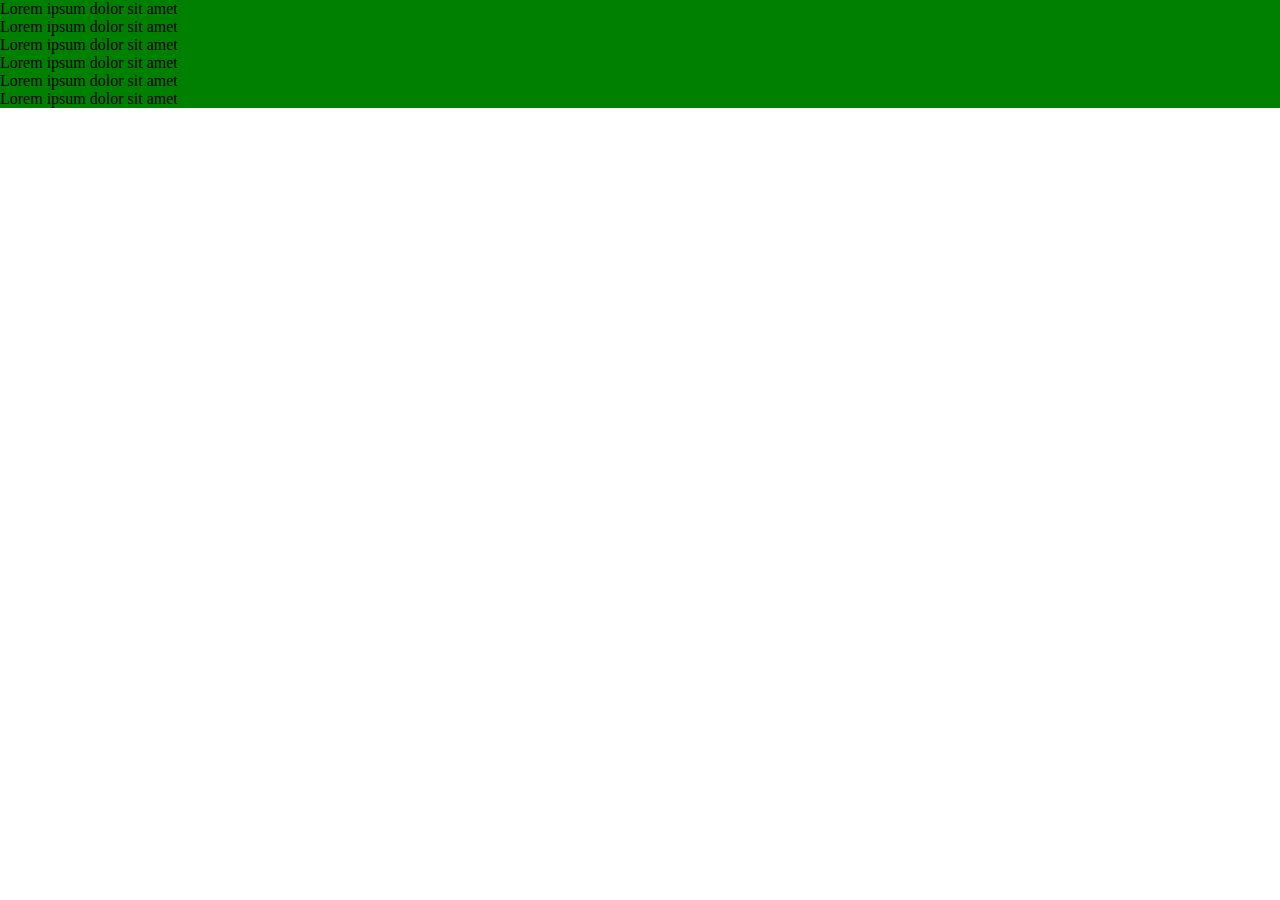
<file: test/index.html>
<!DOCTYPE html>
<html lang="en">
<head>
    <meta charset="UTF-8">
    <title>Title</title>
    <link rel="stylesheet" href="teststyle.css">
</head>
<body>

<section class="container">

    <div class="item">
        <p>Lorem ipsum dolor sit amet</p>
    </div>
    <div class="item">
        <p>Lorem ipsum dolor sit amet</p>
    </div>
    <div class="item">
        <p>Lorem ipsum dolor sit amet</p>
    </div>
    <div class="item">
        <p>Lorem ipsum dolor sit amet</p>
    </div>
    <div class="item">
        <p>Lorem ipsum dolor sit amet</p>
    </div>
    <div class="item">
        <p>Lorem ipsum dolor sit amet</p>
    </div>

</section>

</body>
</html>
</file>
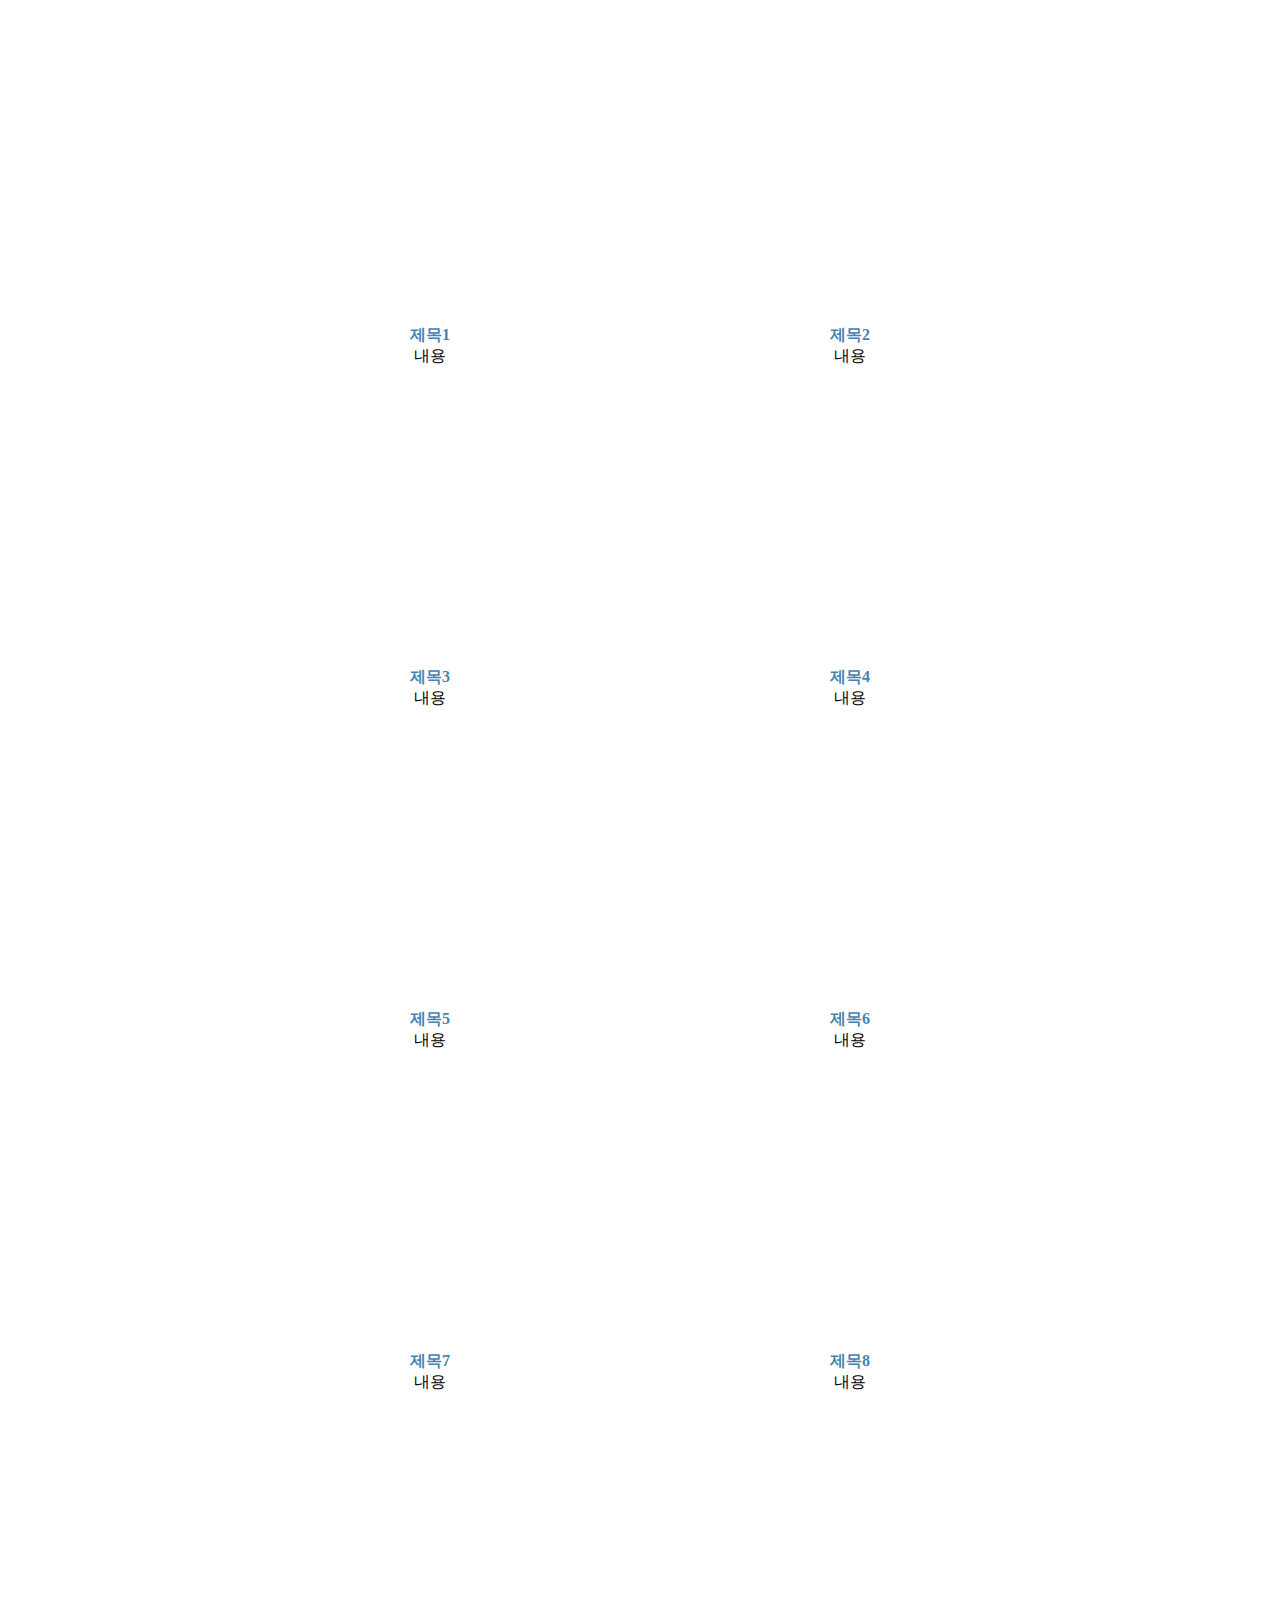
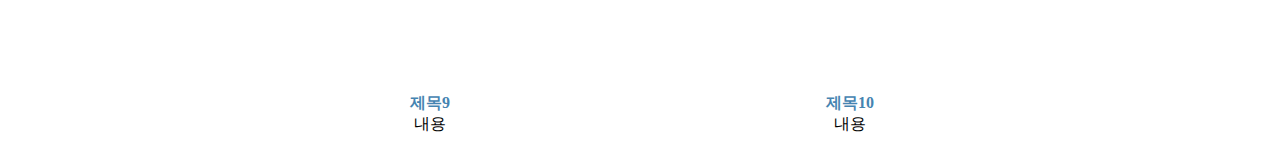
<file: flexbox.html>
<head>
    <meta charset="UTF-8">
    <title>Flexbox Layout Example</title>
    <link rel="stylesheet" href="flexbox.css">

</head>
<body>

<section class="cases-links" >
    <div class="wrapper">

        <div class="gallery-container">
            <div class="gallery-items">
                <div class="gallery-item">
                </div>
                <div class="title"><strong>제목1</strong></div>
                <div class="desc">내용</div>
            </div>

            <div class="gallery-items">
                <div class="gallery-item">
                </div>
                <div class="title"><strong>제목2</strong></div>
                <div class="desc">내용</div>
            </div>

            <div class="gallery-items">
                <div class="gallery-item">
                </div>
                <div class="title"><strong>제목3</strong></div>
                <div class="desc">내용</div>
            </div>

            <div class="gallery-items">
                <div class="gallery-item">
                </div>
                <div class="title"><strong>제목4</strong></div>
                <div class="desc">내용</div>
            </div>

            <div class="gallery-items">
                <div class="gallery-item">
                </div>
                <div class="title"><strong>제목5</strong></div>
                <div class="desc">내용</div>
            </div>

            <div class="gallery-items">
                <div class="gallery-item">
                </div>
                <div class="title"><strong>제목6</strong></div>
                <div class="desc">내용</div>
            </div>

            <div class="gallery-items">
                <div class="gallery-item">
                </div>
                <div class="title"><strong>제목7</strong></div>
                <div class="desc">내용</div>
            </div>

            <div class="gallery-items">
                <div class="gallery-item">
                </div>
                <div class="title"><strong>제목8</strong></div>
                <div class="desc">내용</div>
            </div>

            <div class="gallery-items">
                <div class="gallery-item">
                </div>
                <div class="title"><strong>제목9</strong></div>
                <div class="desc">내용</div>
            </div>

            <div class="gallery-items">
                <div class="gallery-item">
                </div>
                <div class="title"><strong>제목10</strong></div>
                <div class="desc">내용</div>
            </div>
        </div>
    </div>
</section>


</body>
</html>
</file>
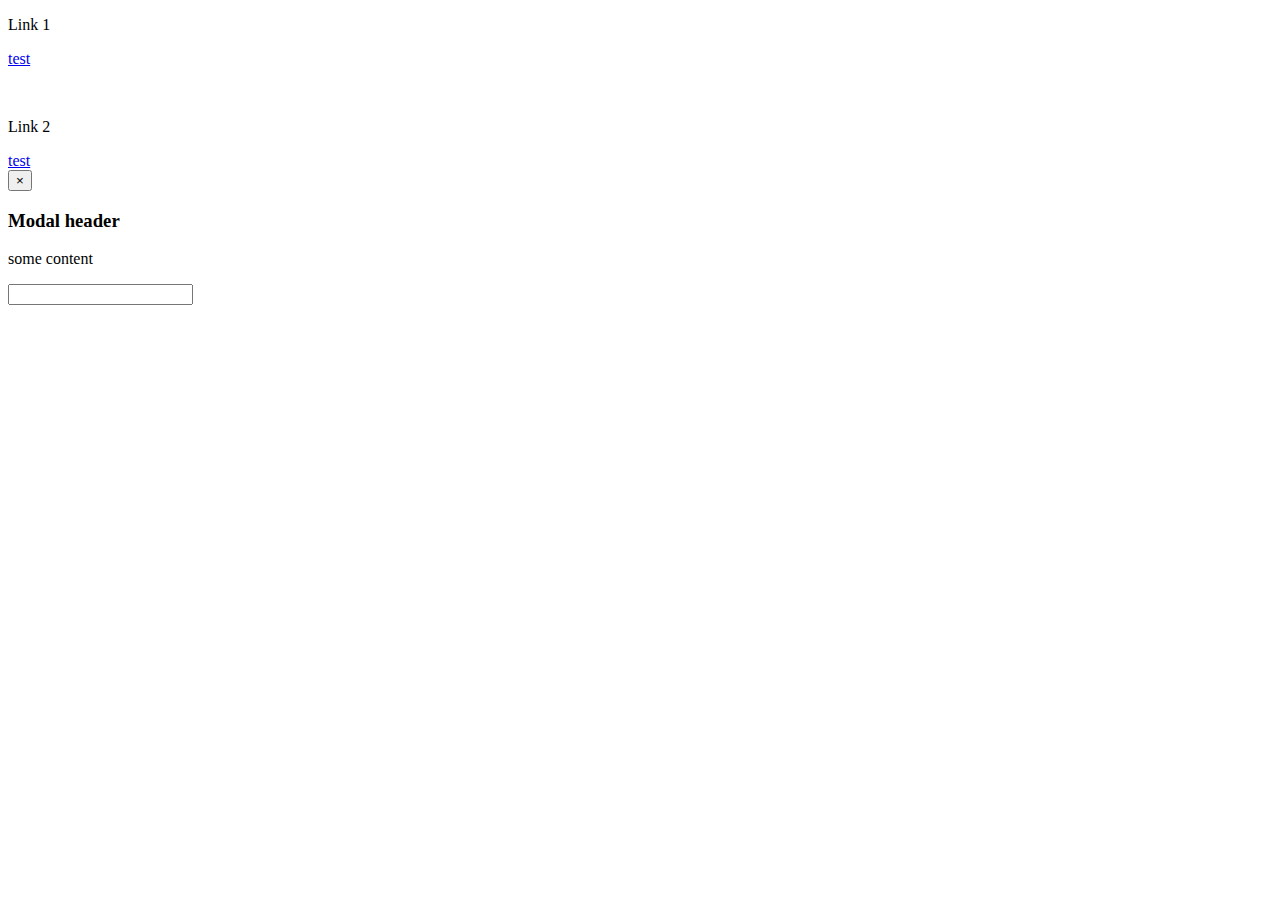
<file: test/example.html>
<!DOCTYPE html>
<html lang="en">
<head>
    <meta charset="UTF-8">
    <title>Title</title>
</head>
<body>
<p>Link 1</p> <a data-toggle="modal" data-id="ISBN564541" title="Add this item" class="open-AddBookDialog btn btn-primary" href="#addBookDialog">test</a> <p>&nbsp;</p> <p>Link 2</p> <a data-toggle="modal" data-id="ISBN-001122" title="Add this item" class="open-AddBookDialog btn btn-primary" href="#addBookDialog">test</a>
<div class="modal hide" id="addBookDialog">
    <div class="modal-header"> <button class="close" data-dismiss="modal">×</button> <h3>Modal header</h3> </div>
    <div class="modal-body"> <p>some content</p> <input type="text" name="bookId" id="bookId" value=""/> </div> </div>


<script>
    $(document).on("click", ".open-AddBookDialog", function () { var myBookId = $(this).data('id'); $(".modal-body #bookId").val( myBookId ); // As pointed out in comments, // it is superfluous to have to manually call the modal. // $('#addBookDialog').modal('show'); });
    });

</script>
</body>
</html>
</file>
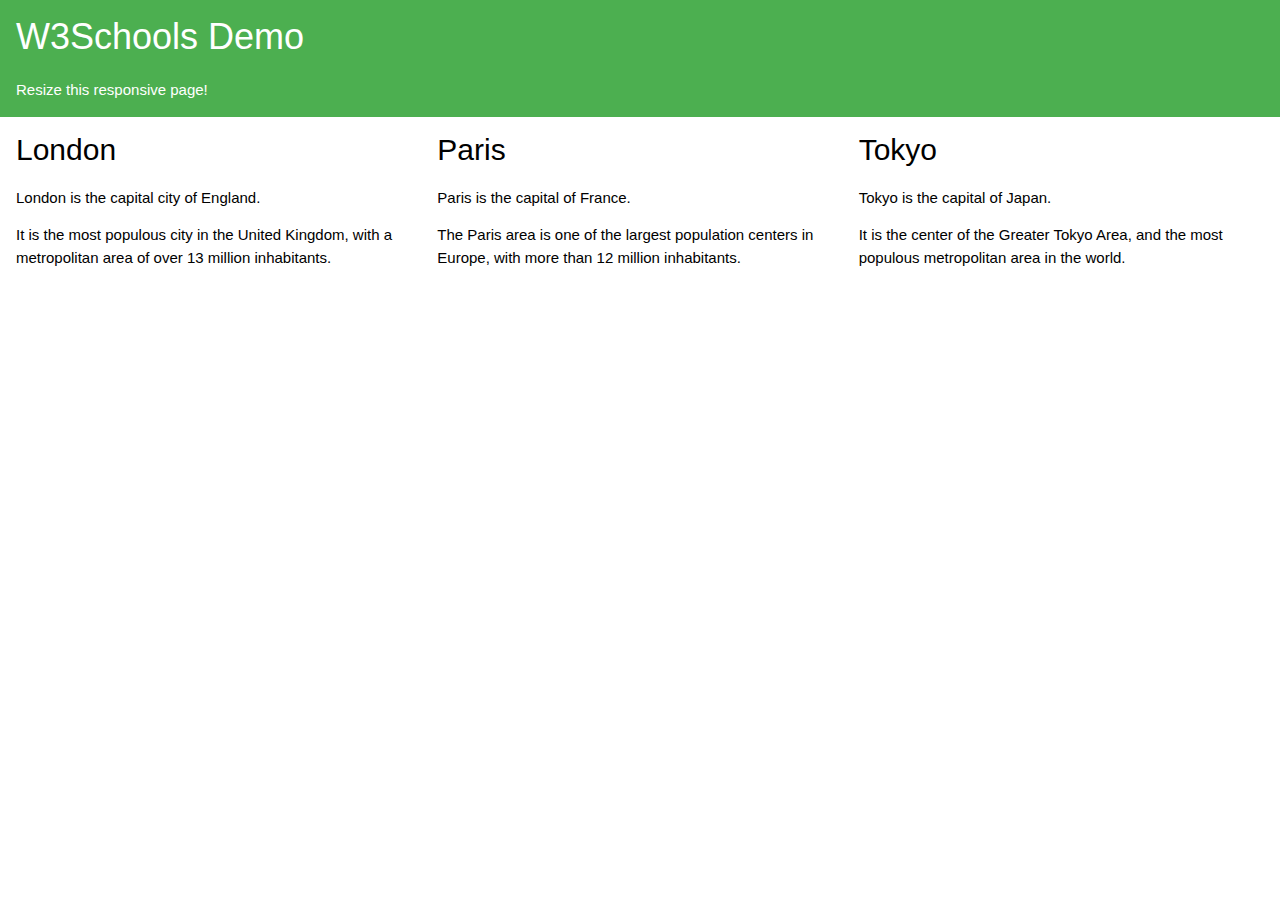
<file: test/main.html>
<!DOCTYPE html>
<html>
<title>W3.CSS</title>
<meta name="viewport" content="width=device-width, initial-scale=1">
<link rel="stylesheet" href="https://www.w3schools.com/w3css/4/w3.css">
<body>

<div class="w3-container w3-green">
    <h1>W3Schools Demo</h1>
    <p>Resize this responsive page!</p>
</div>

<div class="w3-row-padding">
    <div class="w3-third">
        <h2>London</h2>
        <p>London is the capital city of England.</p>
        <p>It is the most populous city in the United Kingdom,
            with a metropolitan area of over 13 million inhabitants.</p>
    </div>

    <div class="w3-third">
        <h2>Paris</h2>
        <p>Paris is the capital of France.</p>
        <p>The Paris area is one of the largest population centers in Europe,
            with more than 12 million inhabitants.</p>
    </div>

    <div class="w3-third">
        <h2>Tokyo</h2>
        <p>Tokyo is the capital of Japan.</p>
        <p>It is the center of the Greater Tokyo Area,
            and the most populous metropolitan area in the world.</p>
    </div>
</div>

</body>
</html>
</file>
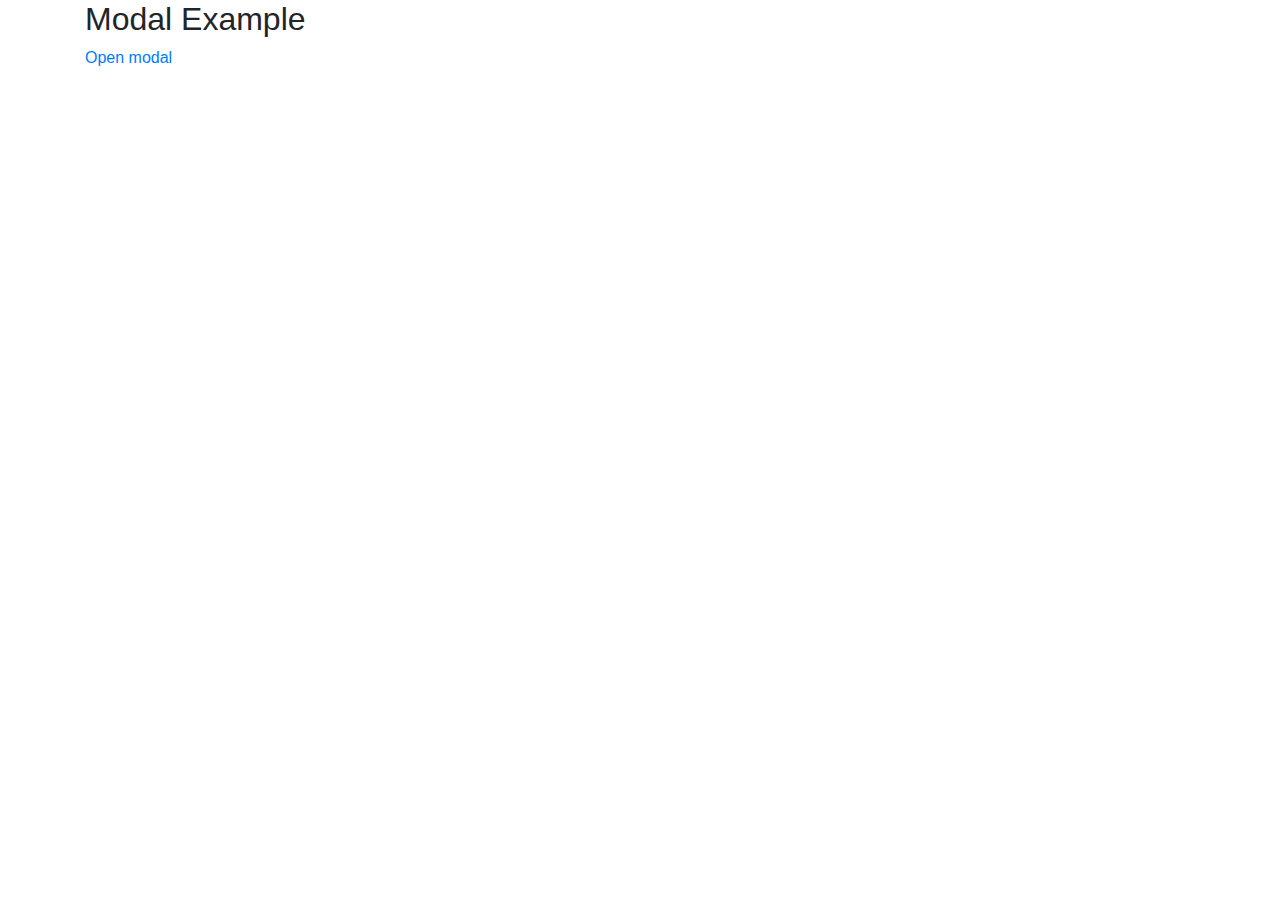
<file: test/modal.html>
<!DOCTYPE html>
<html lang="en">
<head>
    <title>Bootstrap Example</title>
    <meta charset="utf-8">
    <meta name="viewport" content="width=device-width, initial-scale=1">
    <link rel="stylesheet" href="https://maxcdn.bootstrapcdn.com/bootstrap/4.4.1/css/bootstrap.min.css">
    <script src="https://ajax.googleapis.com/ajax/libs/jquery/3.4.1/jquery.min.js"></script>
    <script src="https://cdnjs.cloudflare.com/ajax/libs/popper.js/1.16.0/umd/popper.min.js"></script>
    <script src="https://maxcdn.bootstrapcdn.com/bootstrap/4.4.1/js/bootstrap.min.js"></script>

</head>
<body>

<div class="container">
    <h2>Modal Example</h2>
    <!-- Button to Open the Modal -->
    <a href="#" class="clickIdToSendMsg" data-toggle="modal" data-target="#myModal">
        Open modal
    </a>


    <div id="result"></div>

    <!-- The Modal -->
    <div class="modal" id="myModal">
        <div class="modal-dialog">
            <div class="modal-content">

                <!-- Modal Header -->
                <div class="modal-header">
                    <h4 class="modal-title">쪽지 보내기</h4>
                    <button type="button" class="close" data-dismiss="modal">&times;</button>
                </div>

                <!-- Modal body -->
                <div class="modal-body">
                    <div class="form-group">
                        <label for="sendingMsg">받는 사람: </label>
                        <input type="text" class="form-control" id="sendingMsg"
                               aria-describedby="emailHelp" placeholder="내용을 입력하세요.">
                        <small id="emailHelp" class="form-text text-muted">불순한 의도로 동행접근 및 금전적 요구 적발시 강퇴처리합니다.</small>
                    </div>
                </div>

                <!-- Modal footer -->
                <div class="modal-footer">
                    <button type="button" class="btn btn-danger" id="buttonCloseId" data-dismiss="modal">보내기</button>
                </div>

            </div>
        </div>
    </div>

</div>

<script type="text/javascript">
    jQuery(function () {
       $('#buttonCloseId').on('click',function () {
           var databack = $("#myModal #sendingMsg").val().trim();
           $('#result').html(databack);
       });
    });
</script>

</body>
</html>
</file>
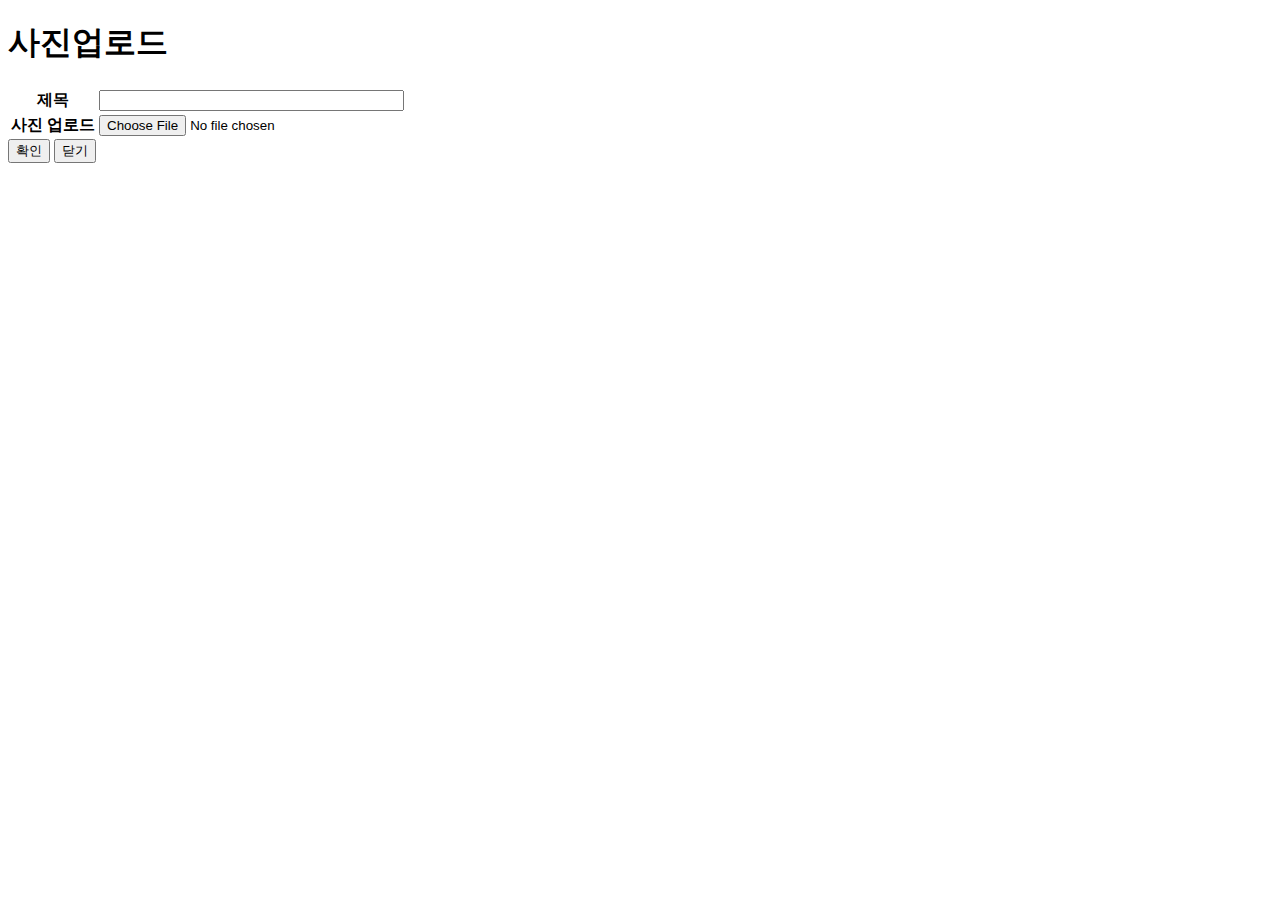
<file: test/pic.upload.html>
<!DOCTYPE html>
<html lang="en">
<head>
    <meta charset="UTF-8">
    <title>사진 업로드</title>
    <script>
        function Check(form){
            if (!/[^\s]+/.test(form.title.value)){
                alert('제목을 입력해 주세요.');
                form.title.focus();
                return;
            }
        if(!form.pic.value){
            alert('사진이 등록되지 않았습니다.');
            form.pic.focus();
            return;
        }
        form.submit();
        }

    </script>
</head>
<body>
<div class="picPopBox">
    <h1 class="tit">사진업로드</h1>
    <form name="picUpload" method="post" enctype="multipart/form-data" action="pic.upload.php">
        <input type="hidden" name="userID">
        <table class="table_row W100P">
            <tr>
                <th>제목</th>
                <td><input type="text" name="title" size="35" maxlength="30"> </td>
            </tr>
            <tr>
                <th>사진 업로드</th>
                <td><input type="file" name="pic" accept="image/*"/></td>
            </tr>
        </table>
        <div class="btnZone">
            <input type="button" value="확인" onclick="Check(this.form);" class="btnOk btnSmall"/>
            <input type="button" value="닫기" onclick="self.close();" class="btnC btnSmall"/>
        </div>
    </form>
</div>
</body>
</html>
</file>
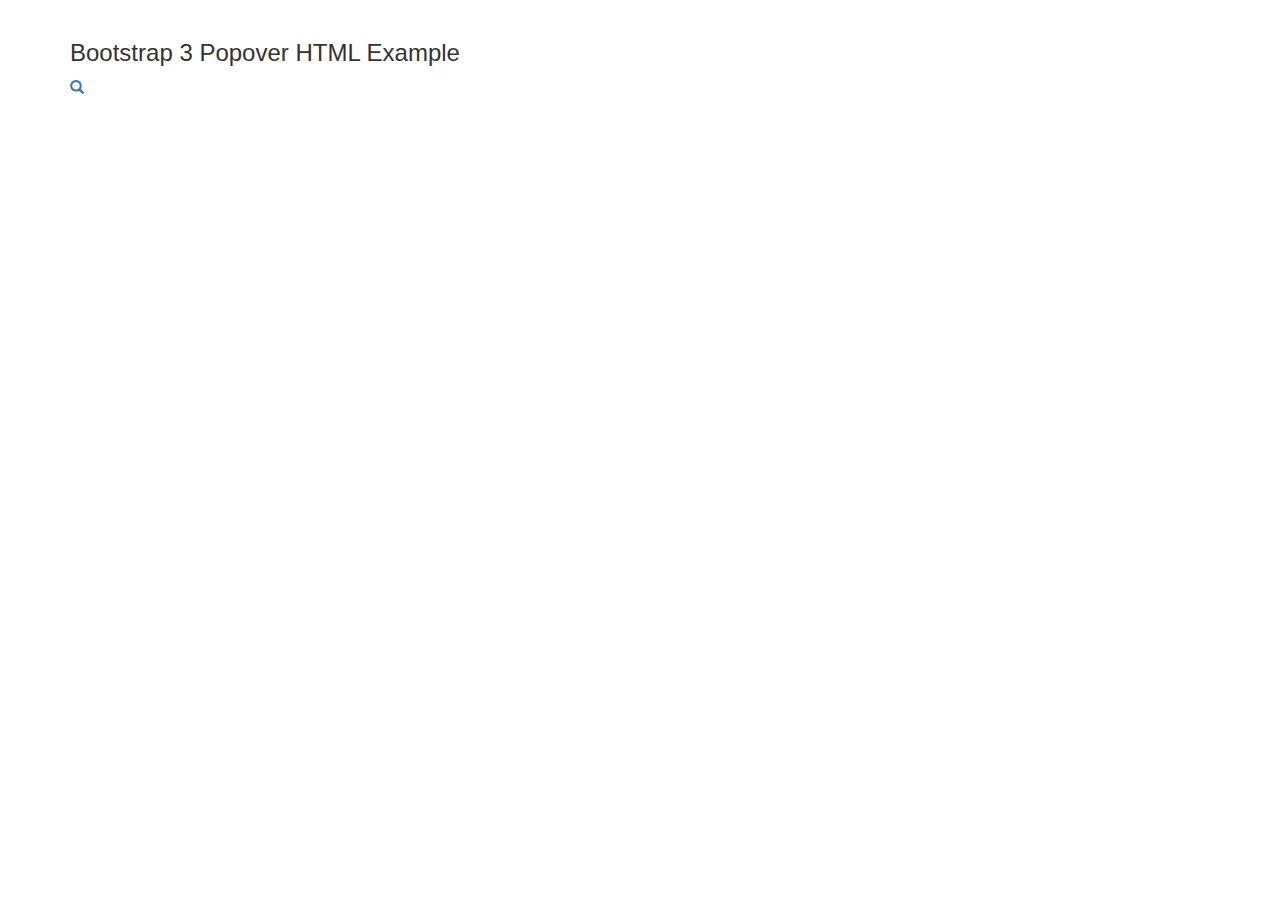
<file: test/popover2.html>
<!DOCTYPE html>
<html lang="en">
<head>
    <title>Bootstrap Example</title>
    <meta charset="utf-8">
    <meta name="viewport" content="width=device-width, initial-scale=1">
    <link rel="stylesheet" href="http://maxcdn.bootstrapcdn.com/bootstrap/3.3.4/css/bootstrap.min.css">
    <script src="https://ajax.googleapis.com/ajax/libs/jquery/1.11.3/jquery.min.js"></script>
    <script src="http://maxcdn.bootstrapcdn.com/bootstrap/3.3.4/js/bootstrap.min.js"></script>
    <style>
        .container {
            padding: 20px;
        }
        .form-control {
            width: 120px;
        }
        .popover {
            max-width: 400px;
        }
    </style>
</head>
<body>

<script src="https://ajax.googleapis.com/ajax/libs/jquery/2.1.1/jquery.min.js"></script>
<script src="https://netdna.bootstrapcdn.com/bootstrap/3.1.1/js/bootstrap.min.js"></script>
<link href="https://netdna.bootstrapcdn.com/bootstrap/3.1.1/css/bootstrap.min.css" rel="stylesheet" />
<div class="container">
    <h3>Bootstrap 3 Popover HTML Example</h3>
    <ul class="list-unstyled">
        <li><a data-placement="bottom" data-toggle="popover" data-container="body" data-placement="left" type="button" data-html="true" href="#" id="login"><span class="glyphicon glyphicon-search" style="margin:3px 0 0 0"></span></a>
        </li>
        <div id="popover-content" class="hide">
            <form class="form-inline" role="form">
                <div class="form-group">
                    <h1>My content</h1>
                </div>
            </form>
        </div>
    </ul>
</div>

<script>

    $("[data-toggle=popover]").on('shown.bs.popover', function () {


        alert('called back');
    });

    $("[data-toggle=popover]").popover({
        html: true,
        content: function() {
            return $('#popover-content').html();
        },
        showCallback: function() {
            alert('called back');
        }
    });

</script>

</body>
</html>
</file>
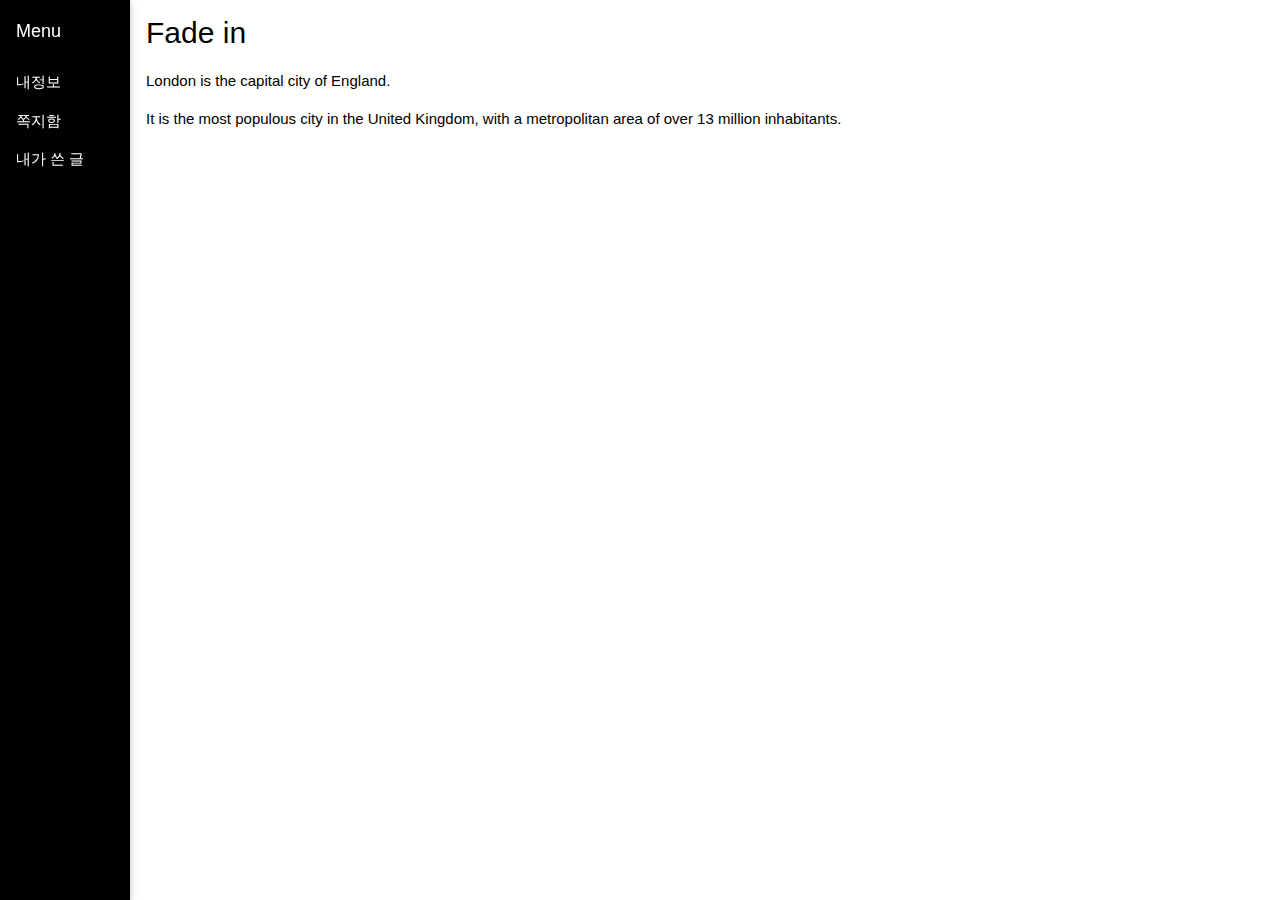
<file: test/tablink.html>
<!DOCTYPE html>
<html>
<head>
<title>W3.CSS</title>
    <meta charset="utf-8">
    <meta name="viewport" content="width=device-width, initial-scale=1">
<link rel="stylesheet" href="https://www.w3schools.com/w3css/4/w3.css">
</head>
<body>

<div class="w3-sidebar w3-bar-block w3-black w3-card" style="width:130px">
    <h5 class="w3-bar-item">Menu</h5>
    <button class="w3-bar-item w3-button tablink" onclick="openLink('내정보',this)" id="defaultOpen">내정보</button>
    <button class="w3-bar-item w3-button tablink" onclick="openLink('쪽지함',this)">쪽지함</button>
    <button class="w3-bar-item w3-button tablink" onclick="openLink('내가 쓴 글',this)">내가 쓴 글</button>
</div>

<div style="margin-left:130px">

    <div id="내정보" class="w3-container city" style="display:none">
<!--    <div id="내정보" class="w3-container city w3-animate-opacity" style="display:none">-->
        <h2>Fade in</h2>
        <p>London is the capital city of England.</p>
        <p>It is the most populous city in the United Kingdom, with a metropolitan area of over 13 million inhabitants.</p>
    </div>

    <div id="쪽지함" class="w3-container city" style="display:none">
<!--    <div id="쪽지함" class="w3-container city w3-animate-left" style="display:none">-->
        <h2>Slide in from left</h2>
        <p>Paris is the capital of France.</p>
        <p>The Paris area is one of the largest population centers in Europe, with more than 12 million inhabitants.</p>
    </div>

    <div id="내가 쓴 글" class="w3-container city" style="display:none">
<!--    <div id="내가 쓴 글" class="w3-container city w3-animate-top" style="display:none">-->
        <h2>Slide in from top</h2>
        <p>Tokyo is the capital of Japan.</p>
        <p>It is the center of the Greater Tokyo Area, and the most populous metropolitan area in the world.</p>
    </div>

</div>

<script>
    function openLink(pageName,elmnt) {
        var i, tabcontent, tablinks;
        tabcontent = document.getElementsByClassName("city");
        for (i = 0; i < tabcontent.length; i++) {
            tabcontent[i].style.display = "none";
        }
        tablinks = document.getElementsByClassName("tablink");
        for (i = 0; i < tablinks.length; i++) {
            document.getElementById(pageName).style.display = "block";
        }
    }

    // Get the element with id="defaultOpen" and click on it
    document.getElementById("defaultOpen").click();
</script>

</body>
</html>
</file>
<file: test/teststyle.css>
*{
    margin:0;
    padding:0;
}
.gallery-container div{
    width:100%;
    height:500px;

    display:flex;
    flex-flow: row wrap;
    justify-content: space-between;
    align-items: flex-start;
    align-content: space-between;
}

.item{
    background-color: green;
    flex: 0 1 100px;
}

.gallery-links-h2{
    font-family: Catamaran;
    font-size: 28px;
    font-weight: 600;
    color: #111;
    text-transform: uppercase;
    text-align: center;
    padding: 20px;
}
.gallery-links{
    display:flex;
    flex-flow: row wrap;
    justify-content: center;
}
.gallery-img{
    flex-basis:300px;
    margin: 10px;
}

.gallery-img1{
    width:100%;
}


@media only screen and (min-width:762px){
    .gallery-links-h2{
        font-size: 28px;
    }

    .gallery-img{
        flex-basis:90%;
    }

    .gallery-img{
        flex-basis:300px;
    }
}
</file>
<file: flexbox.css>
.gallery-container {
    /*부모 요소에 반드시 지정해야 하는 유일한 속성이며, 자식 요소는 자동적으로 flex item이 된다.*/
    display: flex;
    /*컨테이너의 주축 방향을 설정 (좌에서 우로)*/
    flex-direction: row;
    /*컨테이너보다 아이템의 크기가 큰 경우, 아이템 각각의 크기를 줄일 것인 지, 개행 할 것인 지.*/
    flex-wrap: wrap;

    /*flex-flow: row-reverse wrap-reverse;*/

    margin: 10px;
    padding: 15px;
    border-radius: 5px;
    background: #ffffff;
    /*컨테이너 안에서 아이템들을 어디 기준으로 정렬할 지.*/
    justify-content: center;
    align-items: center;
    align-items: baseline;
    align-content: stretch;
}

.gallery-items{
    text-align: center;
}



.gallery-item:hover{
    transform: scale(1.1);
}
.gallery-item {
    /*flex item의 배치 순서*/

    order: revert;
    flex-basis: auto;
    float: left;
    margin: 10px;
    padding: 100px;
    color: #fff;
    text-align: center;
    border-radius: 5px;
    background: #fff;
    background-size: cover;
    width: 400px;
    height: 280px;

}

.gallery-item .hide{
    display: none;
}
.gallery-item .show{
    display: block;
    animation: show .5s ease;
}

@keyframes show {
    0%{
        opacity: 0;
        transform: scale(0.9);
    }
    100%{
        opacity: 1;
        transform: scale(1);
    }
}
.title{
    color: #4584b1;
}

/*like button effect*/
*{
    margin: 0;
    padding: 0;
    box-sizing: border-box;
}
body.like{
    font-family: Verdana;
    display:flex;
    justify-content: center;
    align-items: center;
    height: 100vh;
    background-color: #f5f5f5;
}
a.like{
    color: #00000030;
    font-size: 2em;
}

.likeCount{
    font-family: Verdana;
    font-size: 2em;
}

.heart i.fa-heart{
    color: #f44336;
}
.heart{
    animation: heart 0.5s linear;
}
@keyframes heart {
    0%{
        transform: rotate(0deg) scale(1.7);
    }
    40%{
        transform: rotate(0deg) scale(1);
    }
    41%{
        transform: rotate(360deg) scale(1);
    }
    100%{
        transform: rotate(0deg) scale(1.7);
    }

}

.cases-links .pagination{
    width: 100%;
    float: left;
    padding: 15px;
    text-align: center;
}

.cases-links .pagination div{
 display: inline-block;
    margin: 0 10px;
}

.cases-links .pagination .page {
    color: #5a5a5a;
}

.cases-links .controls {
    width: 100%;
    float: left;
    padding: 15px;
}

.cases-links .controls ul {
    display: block;
    text-align: center;
    padding: 0;
    margin: 0;
    list-style: none;
}

.cases-links .controls ul li{
    height:35px;
    width: 35px;
    border: 1px solid #5a5a5a;
    margin: 4px;
    display: inline-block;
    line-height: 33px;
    cursor: pointer;

}

.cases-links .controls ul li.active{
    background-color: darkorange;
    color: #f5f5f5f5;
}

.cases-links .pagination .prev, .cases-links .pagination .next{
    color:#000;
    border:1px solid #000;
    font-size: 15px;
    padding: 7px 15px;
    cursor: pointer;
}

.cases-links .pagination .prev.disabled,
.cases-links .pagination .next.disabled{
    border-color: #cacaca;
    color: #cacaca;
    pointer-events: none;

}
</file>
